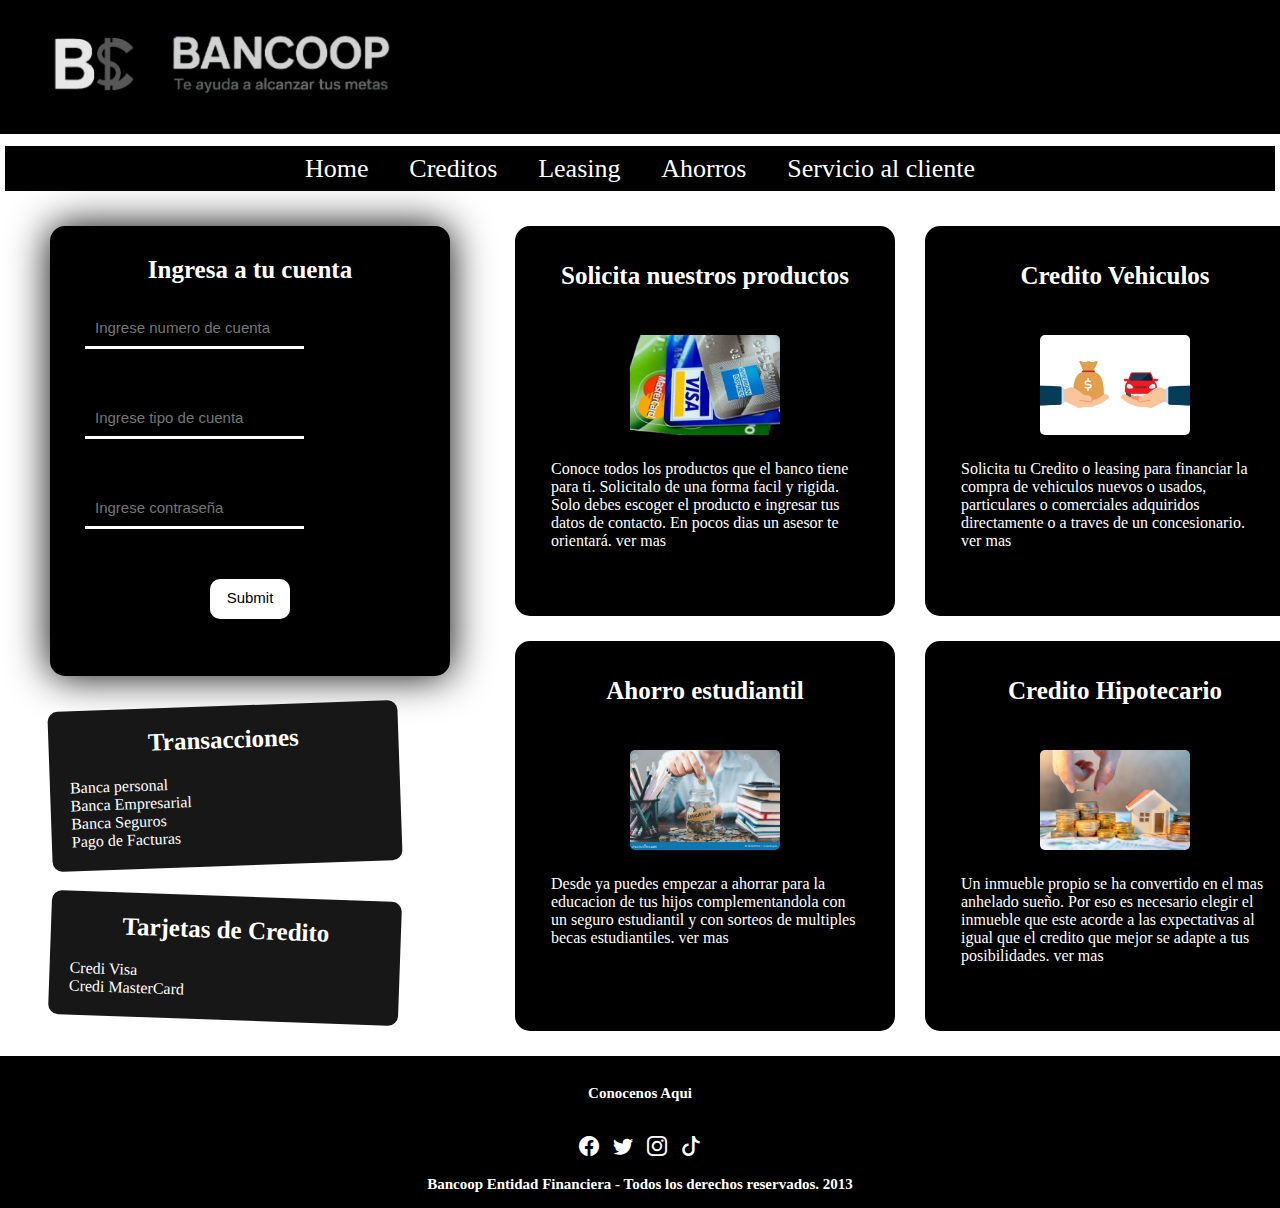
<file: index.html>
<!DOCTYPE html>
<html lang="en">
<head>
    <meta charset="UTF-8">
    <meta name="viewport" content="width=device-width, initial-scale=1.0">
    <title>Home</title>
    <link href="https://cdn.jsdelivr.net/npm/bootstrap@5.3.6/dist/css/bootstrap.min.css" rel="stylesheet" integrity="sha384-4Q6Gf2aSP4eDXB8Miphtr37CMZZQ5oXLH2yaXMJ2w8e2ZtHTl7GptT4jmndRuHDT" crossorigin="anonymous">
    <link href="https://cdn.jsdelivr.net/npm/bootstrap-icons/font/bootstrap-icons.css" rel="stylesheet">
    <link rel="stylesheet" href="style.css">
</head>
<body>
    <header>
        <div class="header-info-empresa">
            <div class="info-empresa">
                <a href="index.html"><img src="img/img-c.png" class="img-logo"></a>
                <a href="index.html"><img src="img/slogan.png" class="img-empre"></a>
            </div>
        </div>
        <nav>
            <ul class="nav-items">
                <li><a href="index.html">Home</a></li>
                <li><a href="creditos.html">Creditos</a></li>
                <li><a href="leasing.html">Leasing</a></li>
                <li><a href="ahorros.html">Ahorros</a></li>
                <li><a href="servicio.html">Servicio al cliente</a></li>
            </ul> 
        </nav>
    </header>
    <main class="principal-content">
        <div class="form-targets">
            <form>
                <h2 class="h2-index"><span>Ingresa a tu cuenta</span></h2>
                <div class="form-group-custom">
                    <input type="number" placeholder="Ingrese numero de cuenta" required id="cuenta">
                </div>
                <div class="form-group-custom">
                    <input type="text" placeholder="Ingrese tipo de cuenta" required>
                </div>   
                <div class="form-group-custom">
                    <input type="password" placeholder="Ingrese contraseña" required>
                </div>
                <div class="form-group-custom btn-position">
                    <input type="submit" placeholder="Enviar" class="btn">
                </div>
            </form>
            <div class="card-transa">
                <h2 class="h2-index"> Transacciones</h2>
                <ul class="cards-items">
                    <li>Banca personal</li>
                    <li>Banca Empresarial</li>
                    <li>Banca Seguros</li>                        
                    <li>Pago de Facturas</li>
                </ul>
            </div>
            <div class="card-trj-cre">
                <h2 class="h2-index"> Tarjetas de Credito</h2>
                <ul class="cards-items">
                    <li>Credi Visa </li>
                    <li>Credi MasterCard</li>
                </ul>
            </div>
        </div>
        <div class="all-products">
            <div class="products">
                <section class="product">
                    <h2 class="h2-index">Solicita nuestros productos</h2>
                    <div class="center-img">
                        <img src="img/our-products.png">
                    </div>
                    <p> Conoce todos los productos que el banco tiene para ti. Solicitalo de una forma facil y rigida. Solo debes escoger el producto e ingresar tus datos de contacto. En pocos dias un asesor te orientará.    ver mas </p>
                </section>
                <section class="product">
                    <h2 class="h2-index">Ahorro estudiantil</h2>
                    <div class="center-img">
                        <img src="img/student-savings.png">
                    </div>
                    <p> Desde ya puedes empezar a ahorrar para la educacion de tus hijos complementandola con un seguro estudiantil y con sorteos de multiples becas estudiantiles.    ver mas </p>
                </section>
            </div>
            <div class="products">
                <section class="product">
                    <h2 class="h2-index">Credito Vehiculos</h2>
                    <div class="center-img">
                        <img src="img/vehicle-credit.jpg">
                    </div>
                    <p> Solicita tu Credito o leasing para financiar la compra de vehiculos nuevos o usados, particulares o comerciales adquiridos directamente o a traves de un concesionario.    ver mas </p>
                </section>
                <section class="product">
                    <h2 class="h2-index">Credito Hipotecario</h2>
                    <div class="center-img">
                        <img src="img/mortgage-loan.jpg">
                    </div>
                    <p> Un inmueble propio se ha convertido en el mas anhelado sueño. Por eso es necesario elegir el inmueble que este acorde a las expectativas al igual que el credito que mejor se adapte a tus posibilidades.    ver mas </p>
                </section>
            </div>
        </div>
    </main>
    <footer> 
        <div class="social-media">
            <h3> Conocenos Aqui</h3>            
            <a href="https://www.facebook.com" target="_blank" alt="Facebook" class=""> <i class="bi bi-facebook social-media-icon"></i></a>
            <a href="https://twitter.com" target="_blank" alt="Twitter" class=""><i class="bi bi-twitter social-media-icon"></i> </a>
            <a href="https://www.instagram.com" target="_blank" alt="Instagram" class=""><i class="bi bi-instagram social-media-icon"></i> </a>
            <a href="https://www.tiktok.com" target="_blank" alt="TikTok" class=""><i class="bi bi-tiktok social-media-icon"></i></a>
        </div>
        <H3> Bancoop Entidad Financiera - Todos los derechos reservados. 2013</H3>
    </footer>
</body>
</html>
</file>
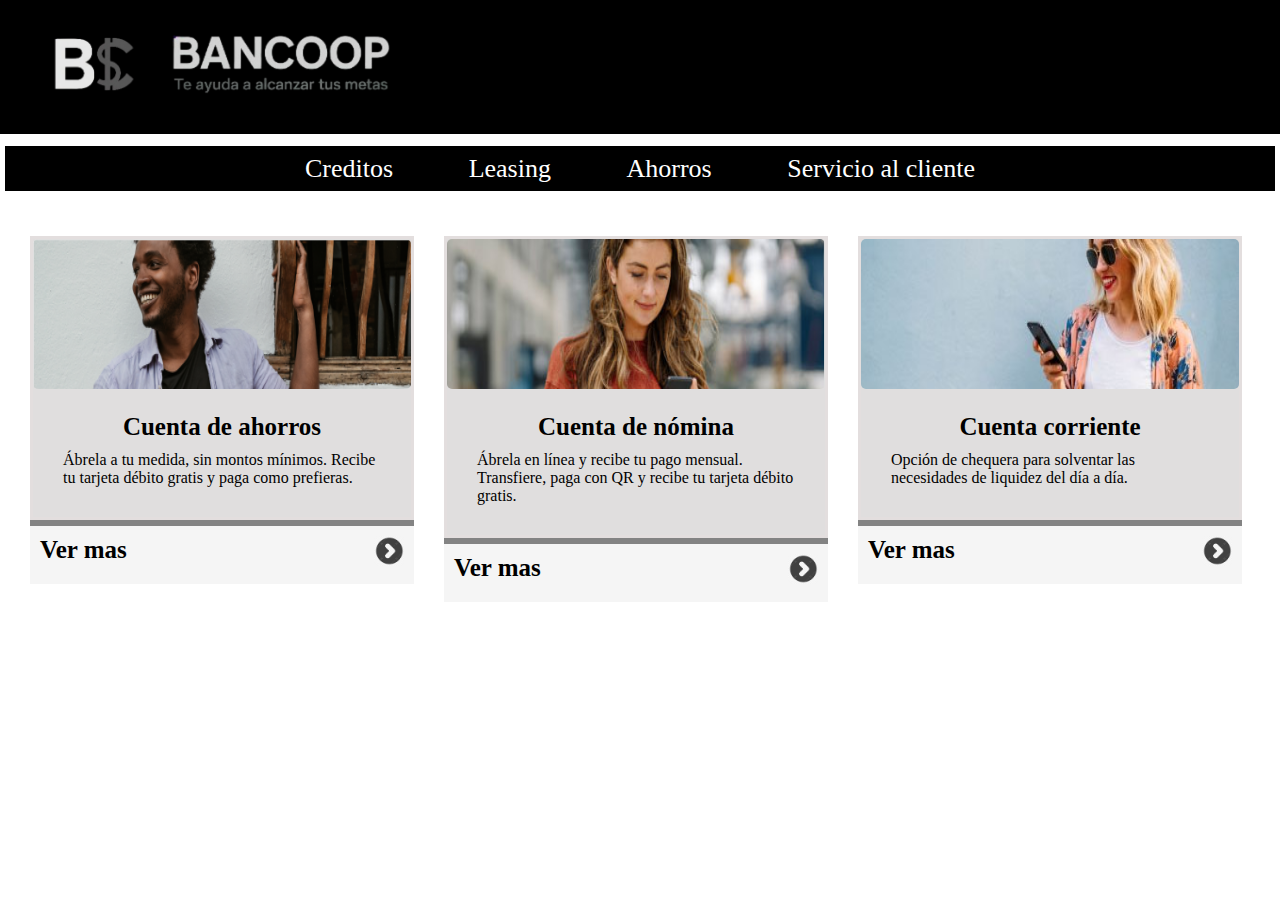
<file: ahorros.html>
<!DOCTYPE html>
<html lang="en">
<head>
    <meta charset="UTF-8">
    <meta name="viewport" content="width=device-width, initial-scale=1.0">
    <title>Creditos Bancoop </title>
    <link rel="stylesheet" href="style.css"></link>
</head>
<body>
    <header>
        <div class="header-info-empresa">
            <div class="info-empresa">
                <a href="index.html"><img src="img/img-c.png" class="img-logo"></a>
                <a href="index.html"><img src="img/slogan.png" class="img-empre"></a>
            </div>
        </div>
        <nav>
            <ul class="nav-items">
                <li><a href="creditos.html">Creditos</a></li>
                <li><a href="leasing.html">Leasing</a></li>
                <li><a href="ahorros.html">Ahorros</a></li>
                <li><a href="servicio.html">Servicio al cliente</a></li>
            </ul> 
        </nav>
    </header>
    <main class="principal-content-modules">
        <div>
            <div class="module-section">
                <img src="img/cnta-ahor.png" class="img-module-section">
                <h2>Cuenta de ahorros</h2>
                <p class="paragraph-padding">Ábrela a tu medida, sin montos mínimos. Recibe tu tarjeta débito gratis y paga como prefieras.</p>
            </div>
            <div class="section-module-footer">
                <h2>Ver mas</h2>
                <img src="img/see-more.jpg" class="icon-small">
            </div>
        </div>
        
        <div>
            <div class="module-section">
                <img src="img/cnta-nomi.png" class="img-module-section">
                <h2>Cuenta de nómina </h2>
                <p class="paragraph-padding">Ábrela en línea y recibe tu pago mensual. Transfiere, paga con QR y recibe tu tarjeta débito gratis.</p>
            </div>
            <div class="section-module-footer">
                <h2>Ver mas</h2>
                <img src="img/see-more.jpg" class="icon-small">
            </div>
        </div>
        
        <div>
            <div class="module-section">
                <img src="img/cnta-corri.png" class="img-module-section">
                <h2>Cuenta corriente </h2>
                <p class="paragraph-padding">Opción de chequera para solventar las necesidades de liquidez del día a día.</p>
            </div>
            <div class="section-module-footer">
                <h2>Ver mas</h2>
                <img src="img/see-more.jpg" class="icon-small">
            </div>
        </div>
    </main>
</body>
</html>
</file>
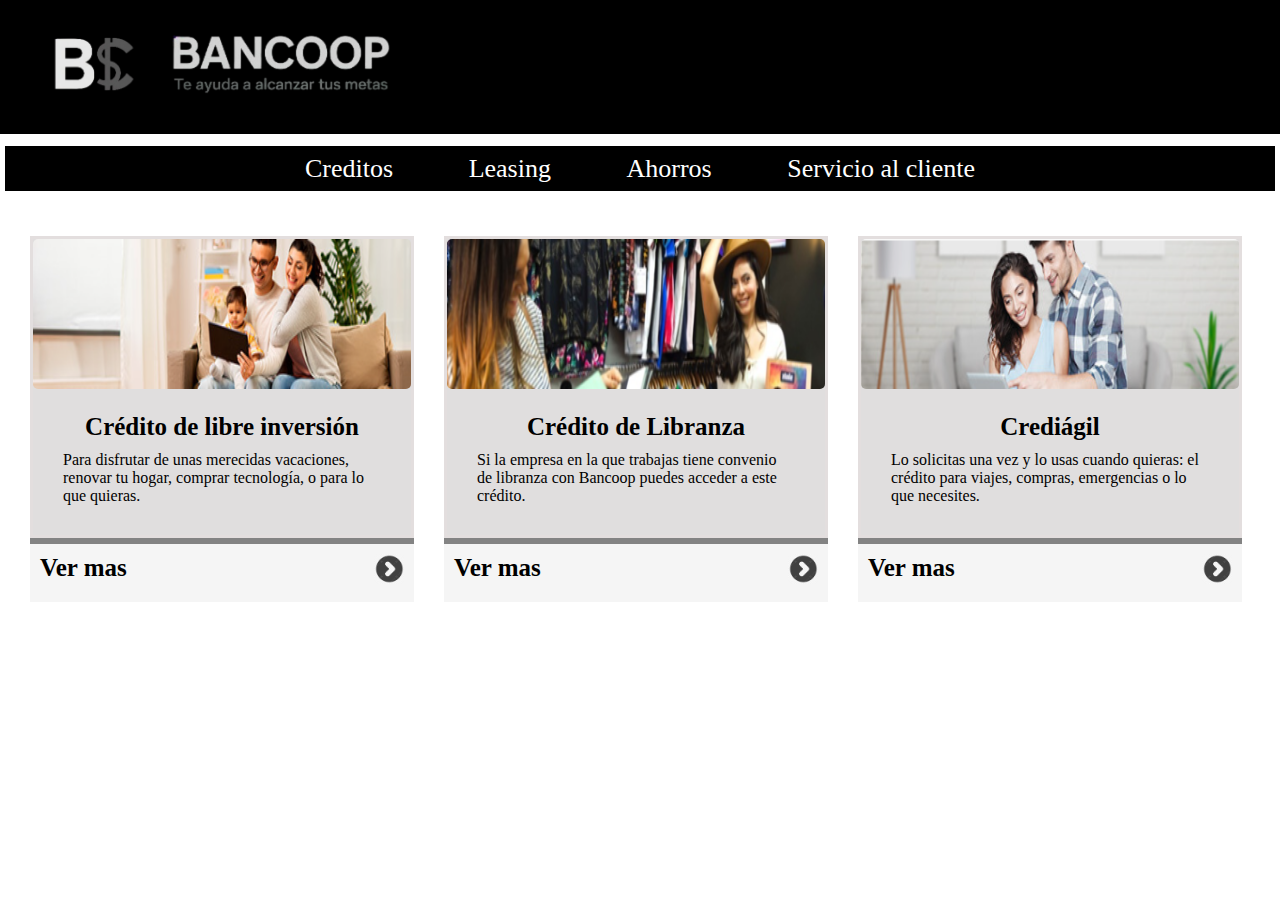
<file: creditos.html>
<!DOCTYPE html>
<html lang="en">
<head>
    <meta charset="UTF-8">
    <meta name="viewport" content="width=device-width, initial-scale=1.0">
    <title>Creditos Bancoop </title>
    <link rel="stylesheet" href="style.css"></link>
</head>
<body>
    <header>
    <div class="header-info-empresa">
            <div class="info-empresa">
                <a href="index.html"><img src="img/img-c.png" class="img-logo"></a>
                <a href="index.html"><img src="img/slogan.png" class="img-empre"></a>
            </div>
        </div>
        <nav>
            <ul class="nav-items">
                <li><a href="creditos.html">Creditos</a></li>
                <li><a href="leasing.html">Leasing</a></li>
                <li><a href="ahorros.html">Ahorros</a></li>
                <li><a href="servicio.html">Servicio al cliente</a></li>
            </ul> 
        </nav>
    </header>
    <main class="principal-content-modules">
        <div>
            <div class="module-section">
                <img src="img/cr-libr.inve.png" class="img-module-section">
                <h2>Crédito de libre inversión </h2>
                <p class="paragraph-padding">Para disfrutar de unas merecidas vacaciones, renovar tu hogar, comprar tecnología, o para lo que quieras.</p>
            </div>
            <div class="section-module-footer">
                <h2>Ver mas</h2>
                <img src="img/see-more.jpg" class="icon-small">
            </div>
        </div>
        
        <div>
            <div class="module-section">
                <img src="img/cr-libr-econ.png" class="img-module-section">
                <h2>Crédito de Libranza </h2>
                <p class="paragraph-padding">Si la empresa en la que trabajas tiene convenio de libranza con Bancoop puedes acceder a este crédito.</p>
            </div>
            <div class="section-module-footer">
                <h2>Ver mas</h2>
                <img src="img/see-more.jpg" class="icon-small">
            </div>
        </div>
        
        <div>
            <div class="module-section">
                <img src="img/cr-agil.png" class="img-module-section">
                <h2>Crediágil </h2>
                <p class="paragraph-padding">Lo solicitas una vez y lo usas cuando quieras: el crédito para viajes, compras, emergencias o lo que necesites.</p>
            </div>
            <div class="section-module-footer">
                <h2>Ver mas</h2>
                <img src="img/see-more.jpg" class="icon-small">
            </div>
        </div>
    </main>
</body>
</html>
</file>
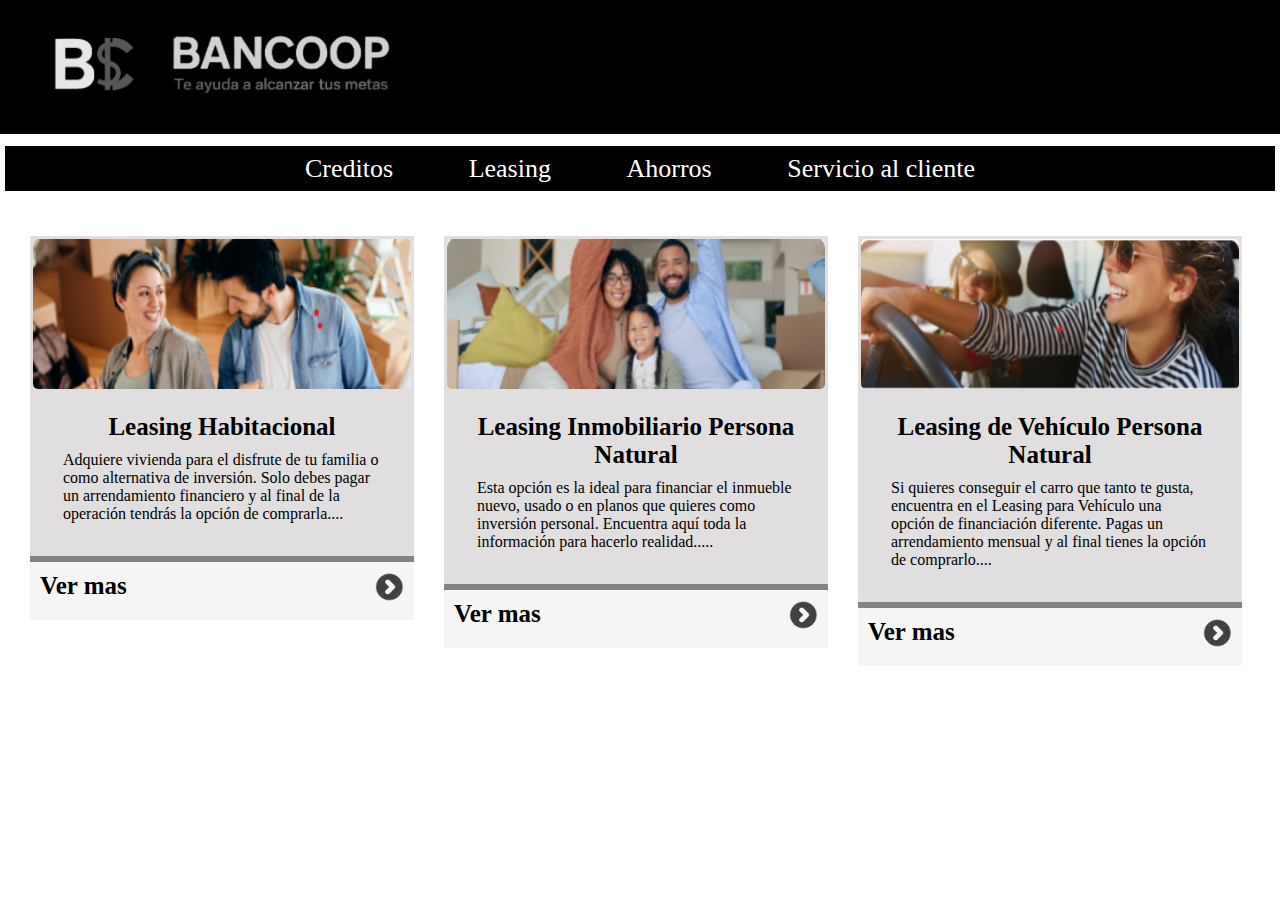
<file: leasing.html>
<!DOCTYPE html>
<html lang="en">
<head>
    <meta charset="UTF-8">
    <meta name="viewport" content="width=device-width, initial-scale=1.0">
    <title>Leasing Bancoop </title>
    <link rel="stylesheet" href="style.css"></link>
</head>
<body>
    <header>
        <div class="header-info-empresa">
            <div class="info-empresa">
                <a href="index.html"><img src="img/img-c.png" class="img-logo"></a>
                <a href="index.html"><img src="img/slogan.png" class="img-empre"></a>
            </div>
        </div>
        <nav>
            <ul class="nav-items">
                <li><a href="creditos.html">Creditos</a></li>
                <li><a href="leasing.html">Leasing</a></li>
               <li><a href="ahorros.html">Ahorros</a></li>
                <li><a href="servicio.html">Servicio al cliente</a></li>
            </ul> 
        </nav>
    </header>
    <main class="principal-content-modules">
        <div>
            <div class="module-section">
                <img src="img/lsing-habi.png" class="img-module-section">
                <h2>Leasing Habitacional</h2>
                <p class="paragraph-padding">Adquiere vivienda para el disfrute de tu familia o como alternativa de inversión. Solo debes pagar un arrendamiento financiero y al final de la operación tendrás la opción de comprarla....</p>
            </div>
            <div class="section-module-footer">
                <h2>Ver mas</h2>
                <img src="img/see-more.jpg" class="icon-small">
            </div>
        </div>
        
        <div>
            <div class="module-section">
                <img src="img/lsing-inmo.png" class="img-module-section">
                <h2>Leasing Inmobiliario Persona Natural </h2>
                <p class="paragraph-padding">Esta opción es la ideal para financiar el inmueble nuevo, usado o en planos que quieres como inversión personal. Encuentra aquí toda la información para hacerlo realidad.....</p>
            </div>
            <div class="section-module-footer">
                <h2>Ver mas</h2>
                <img src="img/see-more.jpg" class="icon-small">
            </div>
        </div>
        
        <div>
            <div class="module-section">
                <img src="img/lsing-vehi.png" class="img-module-section">
                <h2>Leasing de Vehículo Persona Natural</h2>
                <p class="paragraph-padding">Si quieres conseguir el carro que tanto te gusta, encuentra en el Leasing para Vehículo una opción de financiación diferente. Pagas un arrendamiento mensual y al final tienes la opción de comprarlo....</p>
            </div>
            <div class="section-module-footer">
                <h2>Ver mas</h2>
                <img src="img/see-more.jpg" class="icon-small">
            </div>
        </div>
    </main>
</body>
</html>
</file>
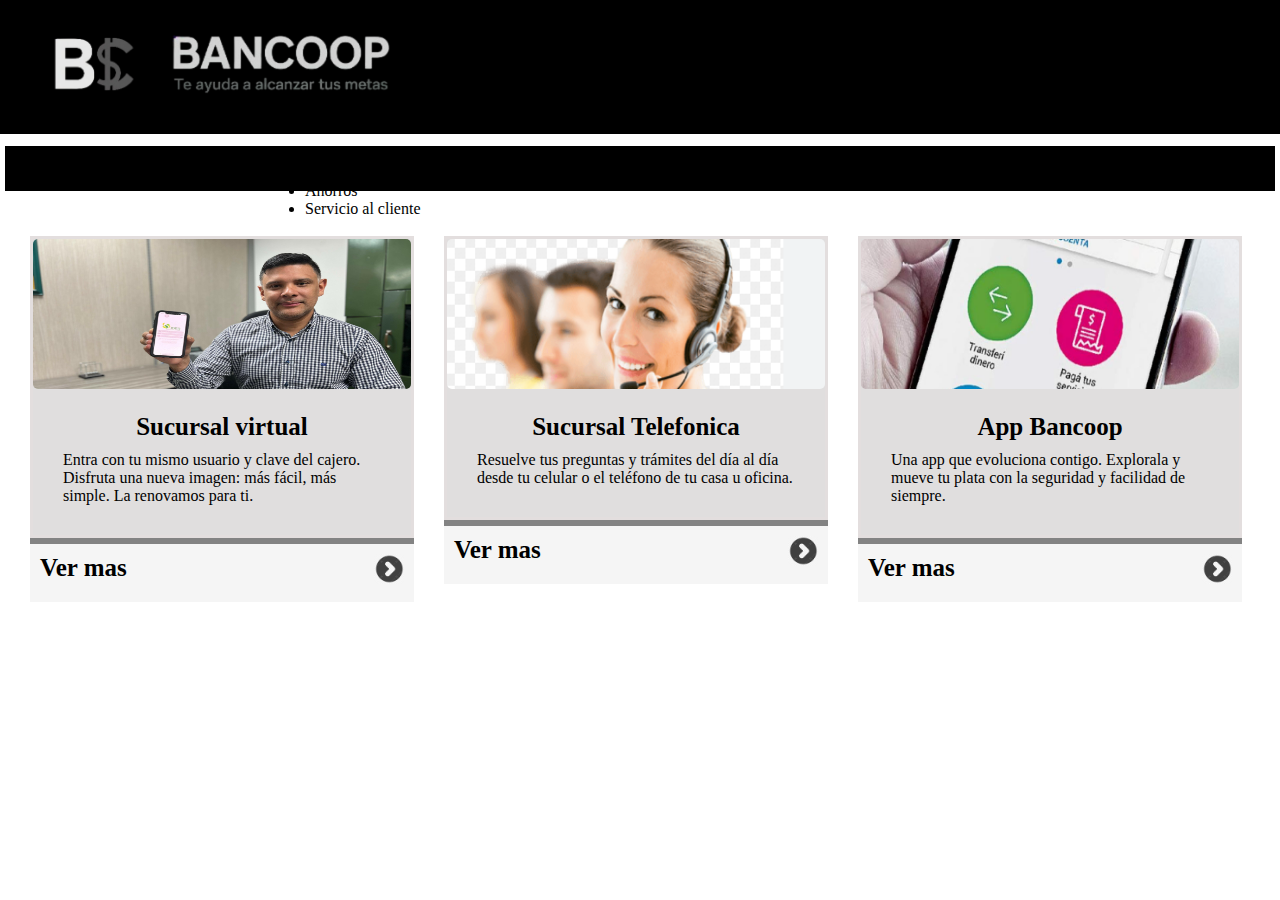
<file: servicio.html>
<!DOCTYPE html>
<html lang="en">
<head>
    <meta charset="UTF-8">
    <meta name="viewport" content="width=device-width, initial-scale=1.0">
    <title>Servicio al cliente Bancoop </title>
    <link rel="stylesheet" href="style.css"></link>
</head>
<body>
    <header>
       <div class="header-info-empresa">
            <div class="info-empresa">
                <a href="index.html"><img src="img/img-c.png" class="img-logo"></a>
                <a href="index.html"><img src="img/slogan.png" class="img-empre"></a>
            </div>
        </div>
        <nav>
            <ul>
                <li><a href="creditos.html">Creditos</a></li>
                <li><a href="leasing.html">Leasing</a></li>
                <li><a href="ahorros.html">Ahorros</a></li>
                <li><a href="servicio.html">Servicio al cliente</a></li>
            </ul> 
        </nav>
    </header>
    <main class="principal-content-modules">
        <div>
            <div class="module-section">
                <img src="img/scrsal.virt.jpeg" class="img-module-section">
                <h2>Sucursal virtual</h2>
                <p class="paragraph-padding">Entra con tu mismo usuario y clave del cajero. Disfruta una nueva imagen: más fácil, más simple.
La renovamos para ti.</p>
            </div>
            <div class="section-module-footer">
                <h2>Ver mas</h2>
                <img src="img/see-more.jpg" class="icon-small">
            </div>
        </div>
        
        <div>
            <div class="module-section">
                <img src="img/scrsal-tele.png" class="img-module-section">
                <h2>Sucursal Telefonica</h2>
                <p class="paragraph-padding">Resuelve tus preguntas y trámites del día al día desde tu celular o el teléfono de tu casa u oficina.</p>
            </div>
            <div class="section-module-footer">
                <h2>Ver mas</h2>
                <img src="img/see-more.jpg" class="icon-small">
            </div>
        </div>
        
        <div>
            <div class="module-section">
                <img src="img/app-banc.png" class="img-module-section">
                <h2>App Bancoop </h2>
                <p class="paragraph-padding">Una app que evoluciona contigo. Explorala y mueve tu plata con la seguridad y facilidad de siempre.</p>
            </div>
            <div class="section-module-footer">
                <h2>Ver mas</h2>
                <img src="img/see-more.jpg" class="icon-small">
            </div>
        </div>
    </main>
</body>
</html>
</file>
<file: style.css>
*{
    margin:0;
    padding:0;
    box-sizing: border-box;
}

.header-info-empresa{
    width:100vw;
    background-color: black;
    padding: 30px;
}


.info-empresa{
    display:flex;
    justify-content: left;
    align-items: center;
    width:100vw;
    margin-left: 20px;
}

.img-empre{
    width:220px;
    height: 70px;
    margin:0 30px;

}
.img-logo{
    width:90px;
    height: 60px;
    margin:0;
}

nav{
    margin-top: 7px;
    background-color:rgb(0, 0, 0) ;
    border: 5px solid rgb(255, 255, 255);
    border-radius: 5px;
    width:100vw;
    padding: 0px 300px;
    height:55px;
    align-content: center;
}
a{
      color: inherit;          
      text-decoration: none;   
    }
.nav-items{
    display:flex;
    justify-content:space-between;
    color:white;
    font-size:26px;
    list-style:none;
}

.principal-content{
    display: flex;
    margin-top:15px;
}
.form-targets{
    box-sizing: border-box;
    margin-left: 30px;
}
form{
    width:400px;
    height:450px ;
    background-color: rgb(0, 0, 0);
    padding:30px;
    margin: 15px 0px 0px 20px;
    border-radius: 15px;
    box-shadow: 0 0 40px rgb(0, 0, 0);

}

.h2-index{
    text-align: center !important;
    margin-bottom: 20px;
    font-size: 25px;
}
h2{
    font-size: 25px;
    margin-bottom: 10px;
}
span{
    color:white;
}

.form-group-custom{
    margin-bottom:40px;

}


input{
    font-size: 15px;
    border:none;
    border-bottom: 3px solid white;
    background: transparent;
    margin:5px;
    padding: 10px;
    color:white;
}

.btn{
    display:flex;
    color:black;
    background-color: white;
    width:80px;
    height:40px;
    border-radius: 10px;
}
.btn-position{
    display: flex;
    justify-content: center;
    
}
.card-transa{
    background-color: rgb(24, 23, 23);
    margin:30px 20px 20px 20px;
    width: 350px;
    padding: 20px;
    border-radius:10px;
    color: white;
    transform: rotate(-2deg);
}
.card-trj-cre{
    background-color: rgb(24, 23, 23);
    margin:30px 20px 20px 20px;
    width: 350px;
    padding: 20px;
    border-radius:10px;
    color: white;
    transform: rotate(2deg);
}
.cards-items{
    list-style: none;
}

.all-products{
    display:flex;
    margin: 15px 0px 0px 50px;
    width:70vw;
}

.product{
    box-sizing: border-box;
    width:380px;
    height:390px;
    border:6px solid rgb(0, 0, 0);
    border-radius: 15px;
    margin:0 15px 25px 15px;
    padding:30px;
    background-color: rgb(0, 0, 0);
    color:white
}

.center-img{
    display: flex;
    justify-content: center;
}

img{
    width: 150px;
    height:100px;
    margin:25px 0 25px 0;
    border-radius: 5px;
}

/* creditos*/
.principal-content-modules{
    display: flex;
    margin:20px;
    justify-content: space-between;
}
.module-section{
    box-sizing: border-box;
    width:30vw;
    background-color: #e0dede;
    margin:20px 20px 0 10px;
    border:3px solid rgba(228, 223, 223, 0.678);
    text-align: center;
    padding-bottom: 30px;
}

.img-module-section{
    width:100%;
    height:150px;
    margin:0 0 20px 0;
}

.section-module-footer{
    display: flex;
    justify-content: space-between;
    box-sizing: border-box;
    width: 30vw;
    margin:0 20px 20px 10px;
    background-color: #ededed94;
    border-top:6px solid rgba(105, 105, 105, 0.815);
    padding:10px;

}

.icon-small{
    margin:0;
    width:30px;
    height:30px;
}

.paragraph-padding{
    text-align: left;
    padding:0 30px 0 30px;
}

footer{
    color:white;
    background-color: black;
    text-align:center;
    padding: 15px 0;
}

h3{
    font-size: 15px;
}

.social-media{
    display: block;
    justify-content: center;
    align-items: center;
    line-height: 3;
}
.social-media-icon{
    margin: 0 5px;
    font-size:20px;
}
</file>
